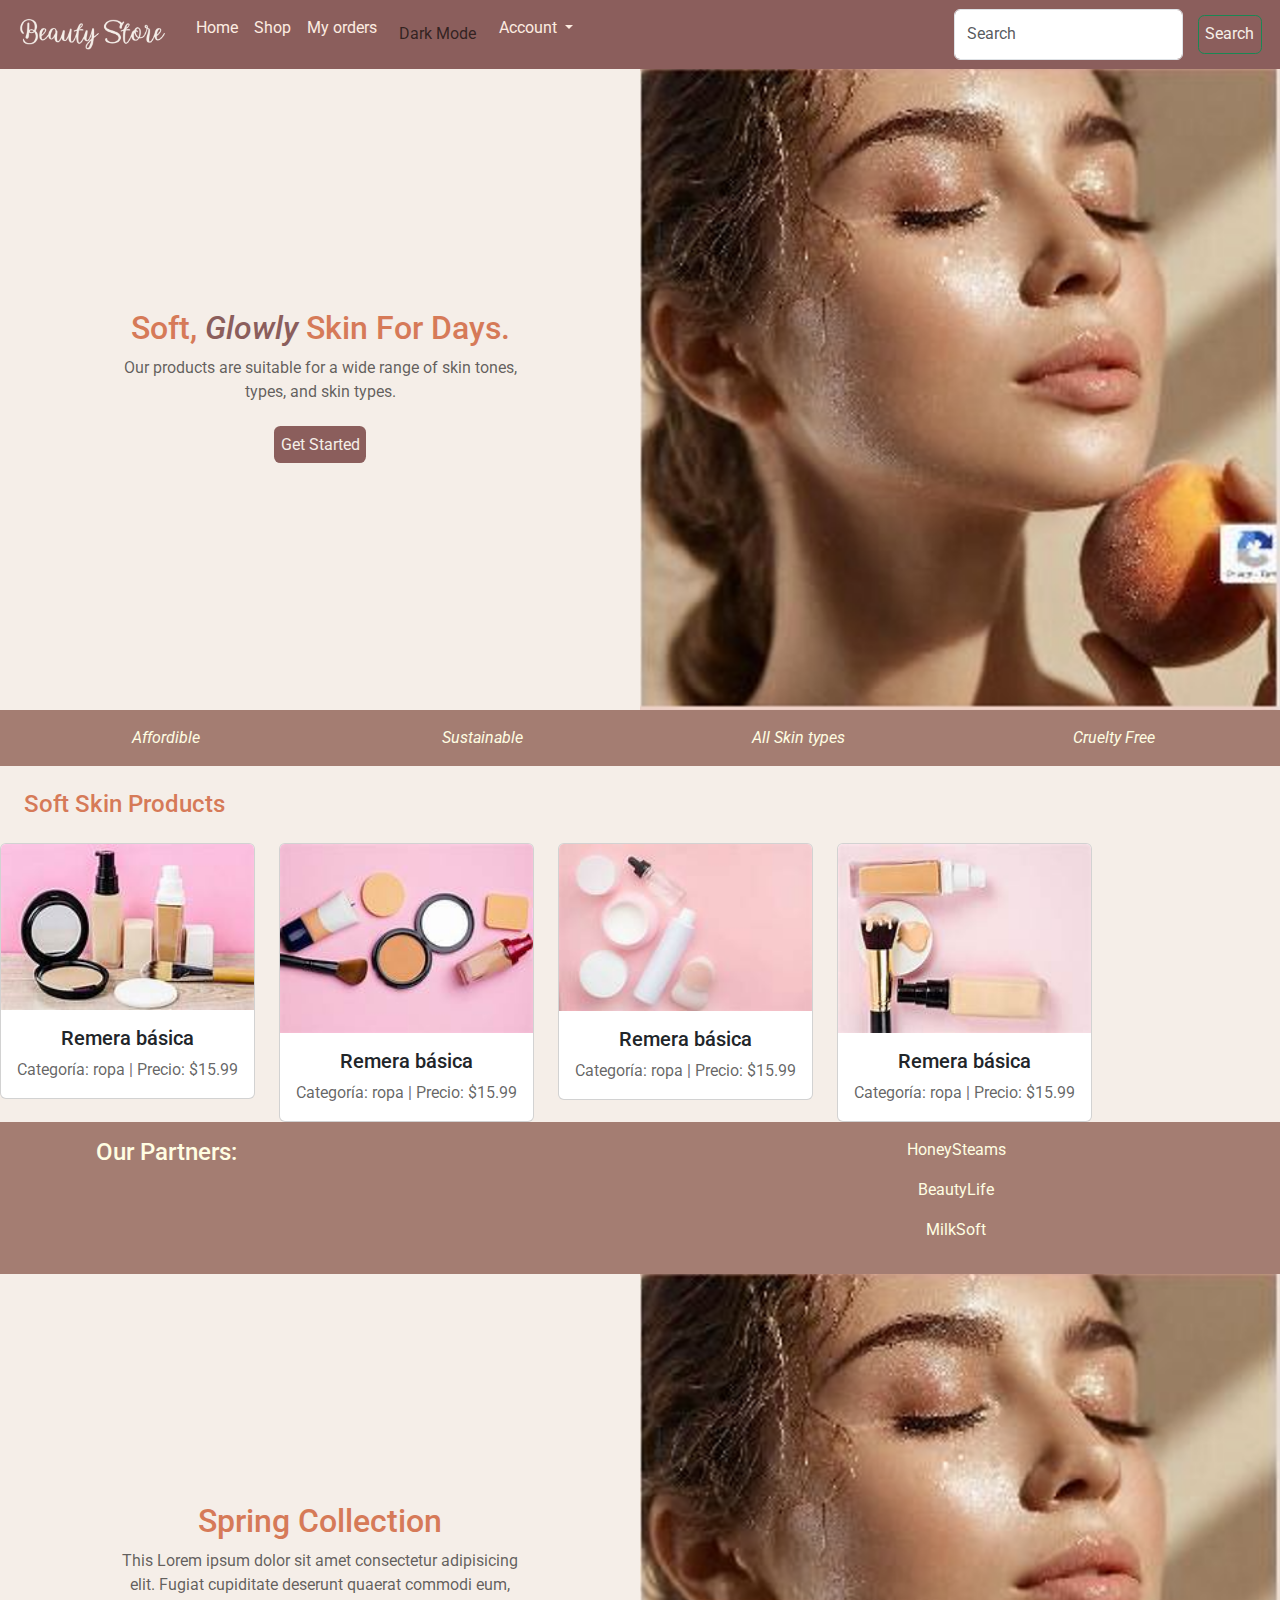
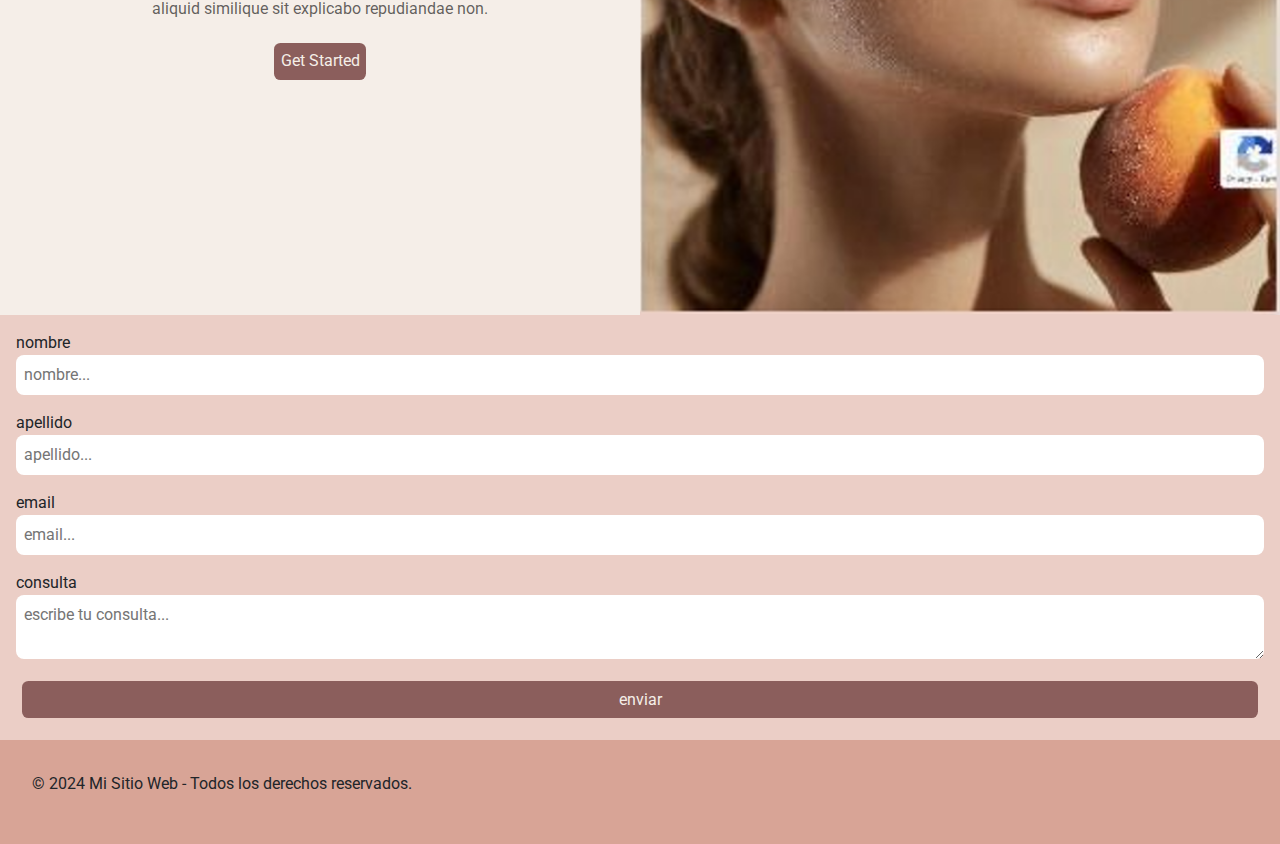
<file: index.html>
<!DOCTYPE html>
<html lang="en">

<head>
    <meta charset="UTF-8">
    <meta name="viewport" content="width=device-width, initial-scale=1.0">
    <meta name="Author Candela Valente" content="ecommerce maquillaje">
    <meta name="clasification" content="arte, makeup">
    <meta name="description" content="venta de articulos de maquillaje para todas las pieles">
    <meta name="keywords" content="make up, maquillaje">
    <title>Document</title>
    <link href="https://cdn.jsdelivr.net/npm/bootstrap@5.3.3/dist/css/bootstrap.min.css" rel="stylesheet"
        integrity="sha384-QWTKZyjpPEjISv5WaRU9OFeRpok6YctnYmDr5pNlyT2bRjXh0JMhjY6hW+ALEwIH" crossorigin="anonymous">
    <link rel='stylesheet' href='https://cdn-uicons.flaticon.com/2.6.0/uicons-bold-rounded/css/uicons-bold-rounded.css'>
    <link rel='stylesheet'
        href='https://cdn-uicons.flaticon.com/2.6.0/uicons-thin-straight/css/uicons-thin-straight.css'>
    <link rel='stylesheet'
        href='https://cdn-uicons.flaticon.com/2.6.0/uicons-regular-rounded/css/uicons-regular-rounded.css'>
    <link rel='stylesheet' href='https://cdn-uicons.flaticon.com/2.6.0/uicons-thin-rounded/css/uicons-thin-rounded.css'>
    <link rel="preconnect" href="https://fonts.googleapis.com">
    <link rel="preconnect" href="https://fonts.gstatic.com" crossorigin>
    <link
        href="https://fonts.googleapis.com/css2?family=Poppins:ital,wght@0,100;0,200;0,300;0,400;0,500;0,600;0,700;0,800;0,900;1,100;1,200;1,300;1,400;1,500;1,600;1,700;1,800;1,900&family=Roboto:ital,wght@0,100;0,300;0,400;0,500;0,700;0,900;1,100;1,300;1,400;1,500;1,700;1,900&display=swap"
        rel="stylesheet">

    <link rel="stylesheet" href="./css/styles.css">
</head>

<body>

    <header id="header">

    </header>
    <main>
        <section>
            <div>
                <h2>Soft, <span>Glowly</span> Skin For Days.</h2>
                <p>Our products are suitable for a wide range of skin tones, types, and skin types.</p>
                <button>Get Started</button>
            </div>
            <img src="./img/girl.PNG" alt="una chica muestra su piel suave mientras sostiene un durazo en comparación">
        </section>
        <article>
            <i class="fi fi-ts-pig">Affordible</i>
            <i class="fi fi-ts-leaf">Sustainable</i>
            <i class="fi fi-ts-massage">All Skin types</i>
            <i class="fi fi-tr-rabbit-fast">Cruelty Free</i>
        </article>
        <section>
            <h4>Soft Skin Products</h4>


            <div class="row row-cols-1 row-cols-md-4 g-4" id="productos">
                <!-- <div class="col">

                <div class="card">
                    <img src="./img/1.jpeg" class="card-img-top" alt="...">
                    <div class="card-body">
                        <h5 class="card-title">Card title</h5>
                        <p class="card-text">This is a wider card with supporting text below as a natural lead-in to
                            additional content.</p>
                    </div>

                </div>
            </div>
            <div class="col">
                <div class="card">
                    <img src="./img/2.jpeg" class="card-img-top" alt="...">
                    <div class="card-body">
                        <h5 class="card-title">Card title</h5>
                        <p class="card-text">This card has supporting text below as a natural lead-in to additional
                            content.</p>
                    </div>
                </div>
            </div>
            <div class="col">
                <div class="card">
                    <img src="./img/3.jpeg" class="card-img-top" alt="...">
                    <div class="card-body">
                        <h5 class="card-title">Card title</h5>
                        <p class="card-text">This is a wider card with supporting text below as a natural lead-in to
                            additional content. </p>
                    </div>
                </div>
            </div>
            <div class="col">
                <div class="card">
                    <img src="./img/4.jpeg" class="card-img-top" alt="...">
                    <div class="card-body">
                        <h5 class="card-title">Card title</h5>
                        <p class="card-text">This card has supporting text below as a natural lead-in to additional
                            content.</p>

                    </div>
                </div>
            </div> -->
            </div>

        </section>
        <article>
            <h4>Our Partners:</h4>
            <div>
                <p>
                    HoneySteams
                </p>
                <p>
                    BeautyLife
                </p>
                <p>
                    MilkSoft
                </p>
            </div>
        </article>
        <section>
            <div>
                <h2>Spring Collection</h2>
                <p> This Lorem ipsum dolor sit amet consectetur adipisicing elit. Fugiat cupiditate deserunt quaerat
                    commodi eum, aliquid similique sit explicabo repudiandae non.</p>
                <button>Get Started</button>
            </div>
            <img src="./img/girl.PNG" alt="una chica muestra su piel suave mientras sostiene un durazo en comparación">
        </section>
    </main>
    <form class="form" action="" id="formContact">
        <label for="nombre"> nombre
        </label>
        <input type="text" placeholder="nombre..." id="nombre">
        <p id="errorNombre" class="errorMensaje"></p>

        <label for="apellido">apellido
        </label>
        <input type="text" placeholder="apellido..." id="apellido">
        <p id="errorApellido" class="errorMensaje"></p>

        <label for="email">email
        </label>
        <input type="text" placeholder="email..." id="email">
        <p id="errorEmail" class="errorMensaje"></p>

        <label for="mensaje">consulta
        </label>
        <textarea name="" id="mensaje" placeholder="escribe tu consulta..."></textarea>
        <p id="errorMensaje" class="errorMensaje"></p>

        <button type="submit" id="botonEnviar" disabled>enviar</button>
    </form>

    <footer id="footer">

    </footer>
    <script src="https://cdn.jsdelivr.net/npm/bootstrap@5.3.3/dist/js/bootstrap.bundle.min.js"
        integrity="sha384-YvpcrYf0tY3lHB60NNkmXc5s9fDVZLESaAA55NDzOxhy9GkcIdslK1eN7N6jIeHz"
        crossorigin="anonymous"></script>
    <script src="./js/script.js"></script>
    <script src="./js/formContact.js"></script>
    <script src="./js/json.js"></script>
</body>

</html>
</file>
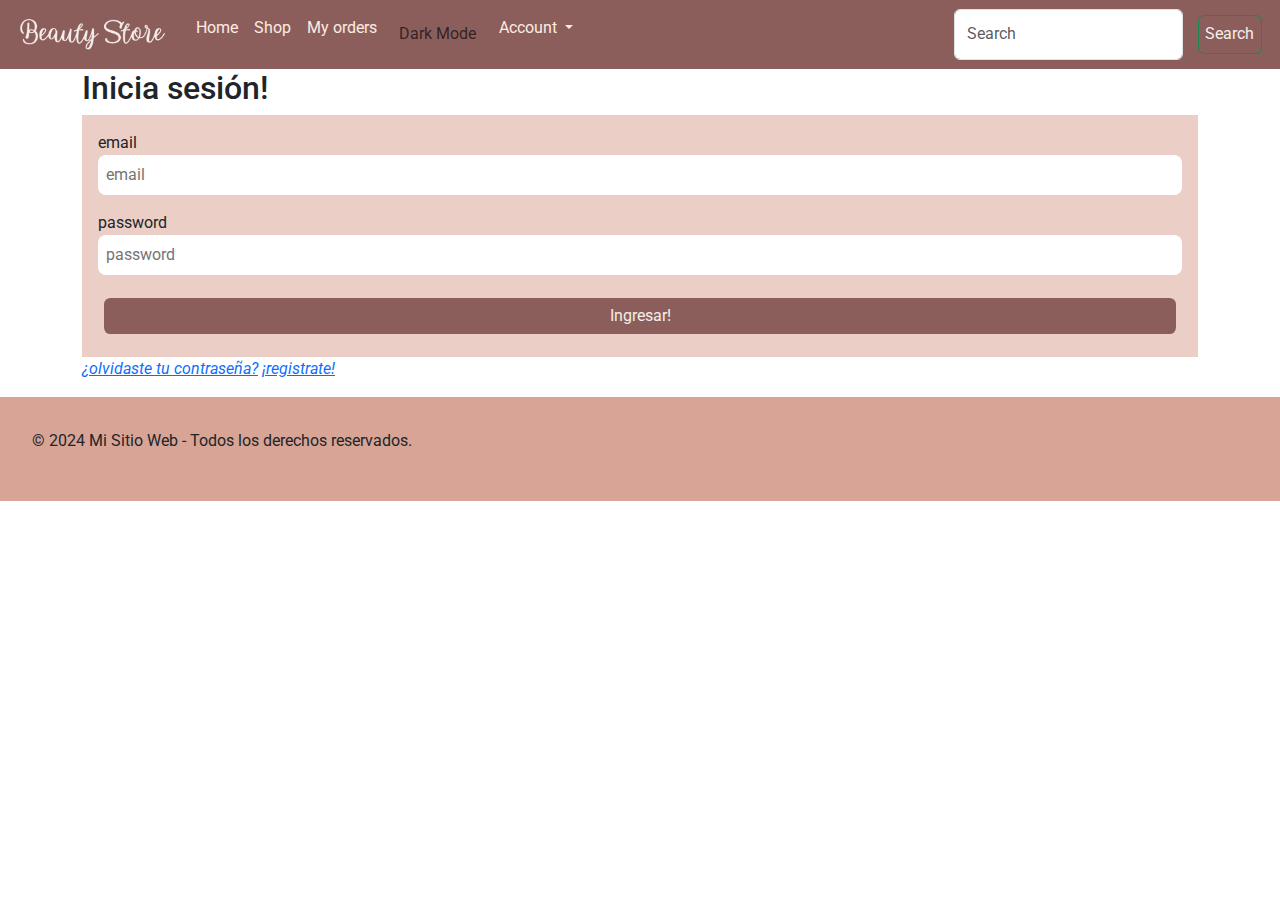
<file: login.html>
<!DOCTYPE html>
<html lang="en">

<head>
    <meta charset="UTF-8">
    <meta name="viewport" content="width=device-width, initial-scale=1.0">
    <title>Document</title>
    <link href="https://cdn.jsdelivr.net/npm/bootstrap@5.3.3/dist/css/bootstrap.min.css" rel="stylesheet"
        integrity="sha384-QWTKZyjpPEjISv5WaRU9OFeRpok6YctnYmDr5pNlyT2bRjXh0JMhjY6hW+ALEwIH" crossorigin="anonymous">
    <link rel='stylesheet' href='https://cdn-uicons.flaticon.com/2.6.0/uicons-bold-rounded/css/uicons-bold-rounded.css'>
    <link rel='stylesheet'
        href='https://cdn-uicons.flaticon.com/2.6.0/uicons-thin-straight/css/uicons-thin-straight.css'>
    <link rel='stylesheet'
        href='https://cdn-uicons.flaticon.com/2.6.0/uicons-regular-rounded/css/uicons-regular-rounded.css'>
    <link rel='stylesheet' href='https://cdn-uicons.flaticon.com/2.6.0/uicons-thin-rounded/css/uicons-thin-rounded.css'>
    <link rel="preconnect" href="https://fonts.googleapis.com">
    <link rel="preconnect" href="https://fonts.gstatic.com" crossorigin>
    <link
        href="https://fonts.googleapis.com/css2?family=Poppins:ital,wght@0,100;0,200;0,300;0,400;0,500;0,600;0,700;0,800;0,900;1,100;1,200;1,300;1,400;1,500;1,600;1,700;1,800;1,900&family=Roboto:ital,wght@0,100;0,300;0,400;0,500;0,700;0,900;1,100;1,300;1,400;1,500;1,700;1,900&display=swap"
        rel="stylesheet">

    <link rel="stylesheet" href="./css/styles.css">
</head>

<body>
    <header id="header"></header>
    <div class="container">

        <h2>Inicia sesión!</h2>
        <form action="" class="form" id="formLogin">

            <label for="emailLogin">email</label>
            <input type="email" placeholder="email" name="emailLogin" id="emailLogin">
            <p id="errorEmail"></p>

            <label for="passwordLogin">password</label>
            <input type="password" placeholder="password" name="passwordLogin" id="passwordLogin">
            <p id="errorPassword"></p>

            <button id="enviarLogin" type="submit" disabled>Ingresar!</button>
        </form>
        <span>
            <p><a href="#">¿olvidaste tu contraseña?</a>
                <a href="./registro.html">¡registrate!</a>
            </p>
        </span>
    </div>
    <footer id="footer"></footer>
    <script src="https://cdn.jsdelivr.net/npm/bootstrap@5.3.3/dist/js/bootstrap.bundle.min.js"
    integrity="sha384-YvpcrYf0tY3lHB60NNkmXc5s9fDVZLESaAA55NDzOxhy9GkcIdslK1eN7N6jIeHz"
    crossorigin="anonymous"></script>
    <script src="./js/script.js"></script>
    <script src="./js/formLogin.js"></script>
</body>

</html>
</file>
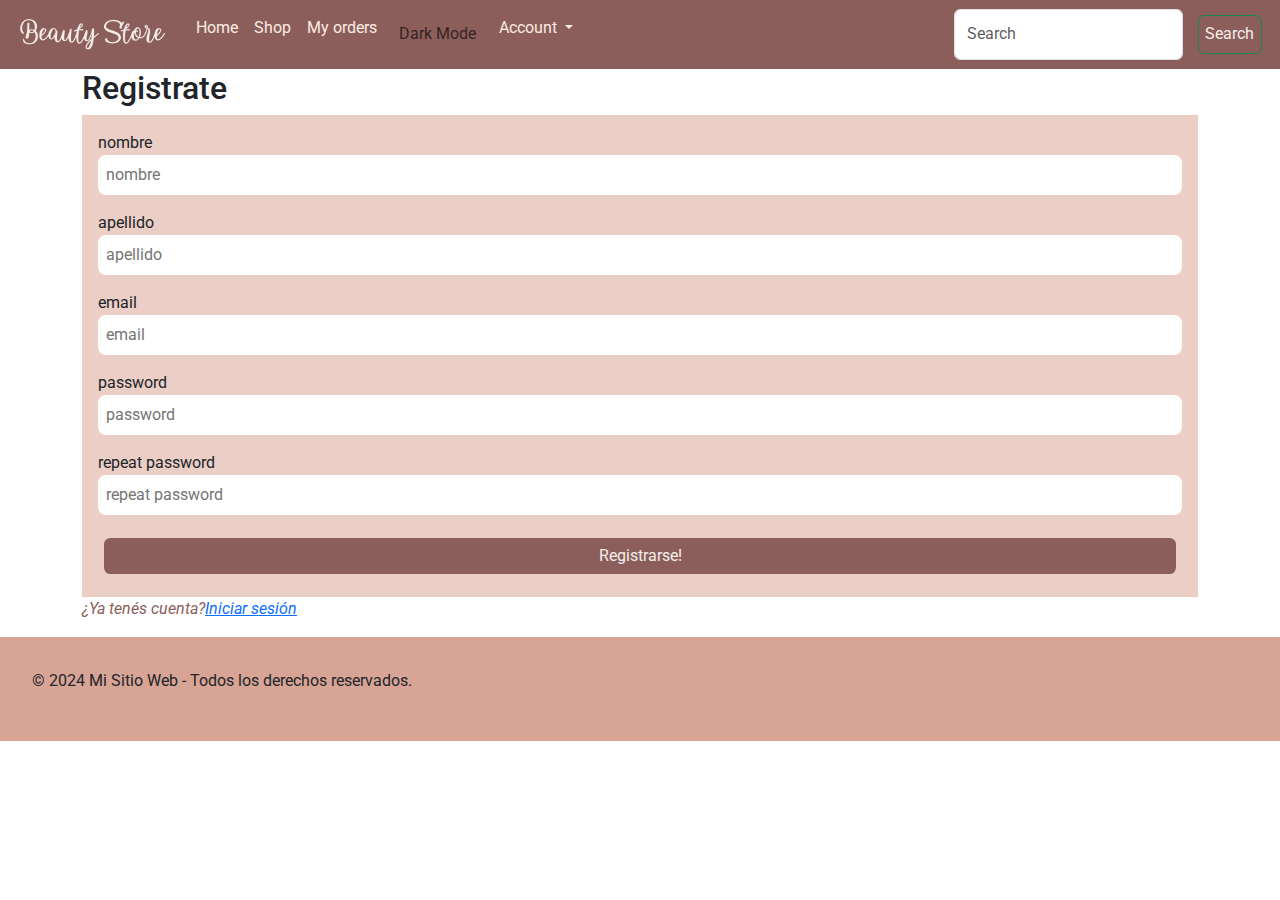
<file: registro.html>
<!DOCTYPE html>
<html lang="en">
<head>
    <meta charset="UTF-8">
    <meta name="viewport" content="width=device-width, initial-scale=1.0">
    <title>Document</title>
    <link href="https://cdn.jsdelivr.net/npm/bootstrap@5.3.3/dist/css/bootstrap.min.css" rel="stylesheet"
    integrity="sha384-QWTKZyjpPEjISv5WaRU9OFeRpok6YctnYmDr5pNlyT2bRjXh0JMhjY6hW+ALEwIH" crossorigin="anonymous">
<link rel='stylesheet' href='https://cdn-uicons.flaticon.com/2.6.0/uicons-bold-rounded/css/uicons-bold-rounded.css'>
<link rel='stylesheet'
    href='https://cdn-uicons.flaticon.com/2.6.0/uicons-thin-straight/css/uicons-thin-straight.css'>
<link rel='stylesheet'
    href='https://cdn-uicons.flaticon.com/2.6.0/uicons-regular-rounded/css/uicons-regular-rounded.css'>
<link rel='stylesheet' href='https://cdn-uicons.flaticon.com/2.6.0/uicons-thin-rounded/css/uicons-thin-rounded.css'>
<link rel="preconnect" href="https://fonts.googleapis.com">
<link rel="preconnect" href="https://fonts.gstatic.com" crossorigin>
<link
    href="https://fonts.googleapis.com/css2?family=Poppins:ital,wght@0,100;0,200;0,300;0,400;0,500;0,600;0,700;0,800;0,900;1,100;1,200;1,300;1,400;1,500;1,600;1,700;1,800;1,900&family=Roboto:ital,wght@0,100;0,300;0,400;0,500;0,700;0,900;1,100;1,300;1,400;1,500;1,700;1,900&display=swap"
    rel="stylesheet">

<link rel="stylesheet" href="./css/styles.css">
</head>
<body>
    <header id="header"></header>
    <div class="container">
        
        <h2>Registrate</h2>
        <form action="" class="form" id="formRegistro">
            <label for="nombreRegistro">nombre</label>
            <input type="text" placeholder="nombre" name="nombreRegistro" id="nombreRegistro">
            <p id="errorNombre"></p>

            <label for="apellidoRegistro">apellido</label>
            <input type="text" placeholder="apellido" name="apellidoRegistro" id="apellidoRegistro">
            <p id="errorApellido"></p>

            <label for="emailRegistro">email</label>
            <input type="email" placeholder="email" name="emailRegistro" id="emailRegistro">
            <p id="errorEmail"></p>
                        
            <label for="passwordRegistro">password</label>
            <input type="password" placeholder="password" name="passwordRegistro" id="passwordRegistro">
            <p id="errorPassword"></p>
                    
            <label for="password2Registro">repeat password</label>
            <input type="password" placeholder="repeat password" name="password2Registro" id="password2Registro">
            <p id="errorPassword2"></p>            

            <button type="submit"  id="enviarRegistro" disabled>Registrarse!</button>
        </form>
        <span>
            <p>¿Ya tenés cuenta?<a href="./login.html">Iniciar sesión</a></p>

        </span>
    </div>
    <footer id="footer"></footer>
    <script src="https://cdn.jsdelivr.net/npm/bootstrap@5.3.3/dist/js/bootstrap.bundle.min.js"
    integrity="sha384-YvpcrYf0tY3lHB60NNkmXc5s9fDVZLESaAA55NDzOxhy9GkcIdslK1eN7N6jIeHz"
    crossorigin="anonymous"></script>
    <script src="./js/script.js"></script>
    <script src="./js/formRegistro.js"></script>
</body>
</html>
</file>
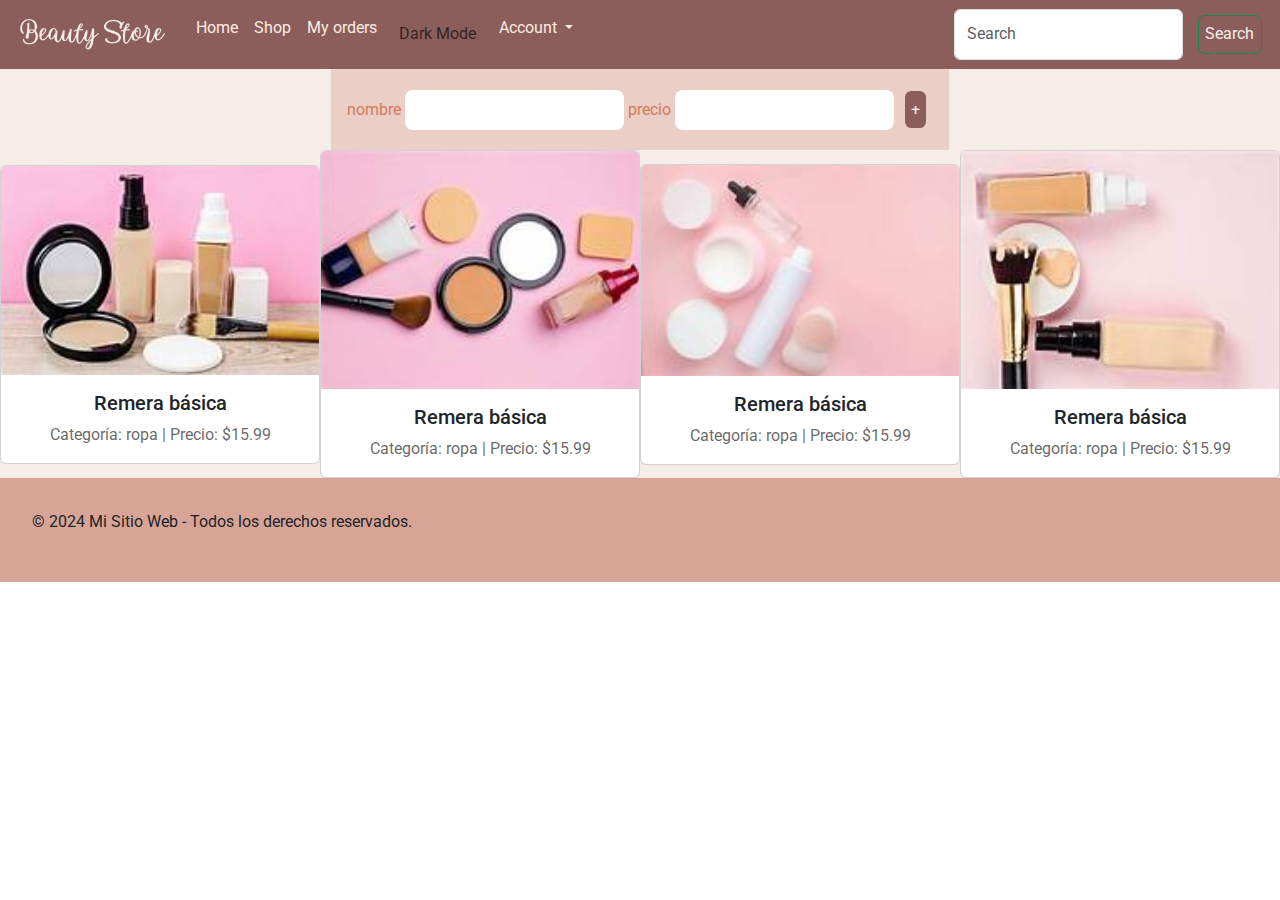
<file: shop.html>
<!DOCTYPE html>
<html lang="en">

<head>
    <meta charset="UTF-8">
    <meta name="viewport" content="width=device-width, initial-scale=1.0">
    <meta name="Author Candela Valente" content="ecommerce maquillaje">
    <meta name="clasification" content="arte, makeup">
    <meta name="description" content="venta de articulos de maquillaje para todas las pieles">
    <meta name="keywords" content="make up, maquillaje">
    <title>Document</title>
    <link href="https://cdn.jsdelivr.net/npm/bootstrap@5.3.3/dist/css/bootstrap.min.css" rel="stylesheet"
        integrity="sha384-QWTKZyjpPEjISv5WaRU9OFeRpok6YctnYmDr5pNlyT2bRjXh0JMhjY6hW+ALEwIH" crossorigin="anonymous">
    <link rel='stylesheet' href='https://cdn-uicons.flaticon.com/2.6.0/uicons-bold-rounded/css/uicons-bold-rounded.css'>
    <link rel='stylesheet'
        href='https://cdn-uicons.flaticon.com/2.6.0/uicons-thin-straight/css/uicons-thin-straight.css'>
    <link rel='stylesheet'
        href='https://cdn-uicons.flaticon.com/2.6.0/uicons-regular-rounded/css/uicons-regular-rounded.css'>
    <link rel='stylesheet' href='https://cdn-uicons.flaticon.com/2.6.0/uicons-thin-rounded/css/uicons-thin-rounded.css'>
    <link rel="preconnect" href="https://fonts.googleapis.com">
    <link rel="preconnect" href="https://fonts.gstatic.com" crossorigin>
    <link
        href="https://fonts.googleapis.com/css2?family=Poppins:ital,wght@0,100;0,200;0,300;0,400;0,500;0,600;0,700;0,800;0,900;1,100;1,200;1,300;1,400;1,500;1,600;1,700;1,800;1,900&family=Roboto:ital,wght@0,100;0,300;0,400;0,500;0,700;0,900;1,100;1,300;1,400;1,500;1,700;1,900&display=swap"
        rel="stylesheet">

    <link rel="stylesheet" href="./css/styles.css">
    <script src="./js/script.js"></script>
</head>

<body>
    <header id="header"></header>

    <main>
        <section>
            <div class="form">

                <form action="">

                    <label for="">nombre</label>
                    <input type="text" id="nombre">
                    <label for="">precio</label>
                    <input type="text" id="precio">
                    <button id="newProduct" type="button">+</button>
                    
                </form>
            </div>
        </section>
        <section class="card-container" id="productos">


        </section>

     
        <footer id="footer">

        </footer>
        <script src="./js/script.js"></script>
        <script src="./js/darkmode.js"></script>
        <script src="./js/json.js"></script>
        <script src="https://cdn.jsdelivr.net/npm/bootstrap@5.3.3/dist/js/bootstrap.bundle.min.js"
            integrity="sha384-YvpcrYf0tY3lHB60NNkmXc5s9fDVZLESaAA55NDzOxhy9GkcIdslK1eN7N6jIeHz"
            crossorigin="anonymous"></script>
</body>

</html>
</file>
<file: css/styles.css>
* {
    border: 0;
    margin: 0%;
    padding: 0%;
}

body {
    font-family: 'Roboto', 'sans-serif';
}

.navbar, .dropdown-menu {
    /* background-color: rgba(214, 122, 88, 0.712); */
    background-color: rgb(139, 94, 92);
    i,
    li a {
        color: rgb(253, 236, 225);
      
    } 
}
.navbar-brand img{
 width: 10rem;
}


span {
    /*color: rgb(173, 109, 107);*/
    color: rgb(139, 94, 92);
    font-style: italic;

}

.fi-br-menu-burger {
    display: none;
}

section {
    display: flex;
    background-color: rgb(245, 238, 232);
    flex-wrap: wrap;
    /*color: rgb(182, 118, 95);*/
    color: rgb(214, 122, 88);

    p {
        color: rgba(0, 0, 0, 0.61);
        max-width: 25rem;
    }
    h2{
        max-width: 25rem;
    }
    img {
        width: 50%;
    }

    div {
        
        text-align: center;
        margin: auto;
    }

    h4 {
        margin: 1em;
    }
}

.btn, button {
    /*background-color: rgb(155, 75, 72);*/
    background-color: rgb(139, 94, 92);
    color: rgb(245, 238, 232);
    padding: 0.4em;
    margin: 0.4em;
    border-radius: 0.4em;
}



/*
.card {
    width: 10em;
    background-color: rgba(255, 255, 255, 0.753);
    border-radius: 1em;
    padding: 0.8rem;
}

.card img {
    width: 10em;
    height: 10em;
    border-radius: 1em;
}
*/

article {
    /* background-color: rgb(235, 206, 198); */
    /* background-color: rgb(136, 115, 114);
    background-color: rgb(139, 94, 92);
    background-color: rgba(214, 122, 88); */
    background-color: #A47D72;
    display: grid;
    grid-template-columns: repeat(4, 1fr);
    gap: 1em;
    padding: 1em;
    text-align: center;
    /* color:rgb(245, 238, 232); */
    color: #fffde2;

    i {

        display: flex;
        flex-direction: column;
        text-align: center;
    }

    i::before {
        font-size: 3em;
    }

    div {
        display: block;
        grid-column: 3 / 5;
        justify-content: space-evenly;
        flex-wrap: wrap;

        p {
            margin-inline: 0.2rem;
        }
    }
}

.form {
    background-color: rgb(235, 206, 198);
    display: flex;
    flex-direction: column;
    padding: 1rem;

    input,
    textarea {
        border-radius: 0.5em;
        padding: 0.5em;
    }
}

footer {
    background-color: rgb(216, 164, 150);
    padding: 1rem;
    bottom: 0;
}

@media (max-width: 750px) {
    article {
        grid-template-columns: repeat(2, 1fr);
    }

    section {

        img,
        div {
            width: 100%;
        }
    }
}

.dark-mode {
    background-color: #A47D72;
}
.dark-mode button, .dark-mode .btn{
    background-color: #573b3a;
}
.dark-mode nav {
    background-color: #3e2a29;
}

.dark-mode section {
    /* background-color: #a8a39f; */
    /* background-color: #a8a39f; */
    background-color: #6E6A67;
    color: #FFF7E2;
    p{
        color: white;
    }
    span{
        /* color: #573b3a; */
        color: #ffcfcd;
        /* background-color: rgba(255, 255, 255, 0.1); */
        /* box-shadow: 0px 0px 20px  rgba(255, 255, 255, 0.3); */
        /* border-radius: 20px; */
    }
}


.dark-mode article {
    background-color: #57423c;
}
.dark-mode .card {
    background-color: #6E6A67;
    border: #2b2a2a 1px solid;
    box-shadow: 0px 0px 20px  rgba(255, 255, 255, 0.3);
}
</file>
